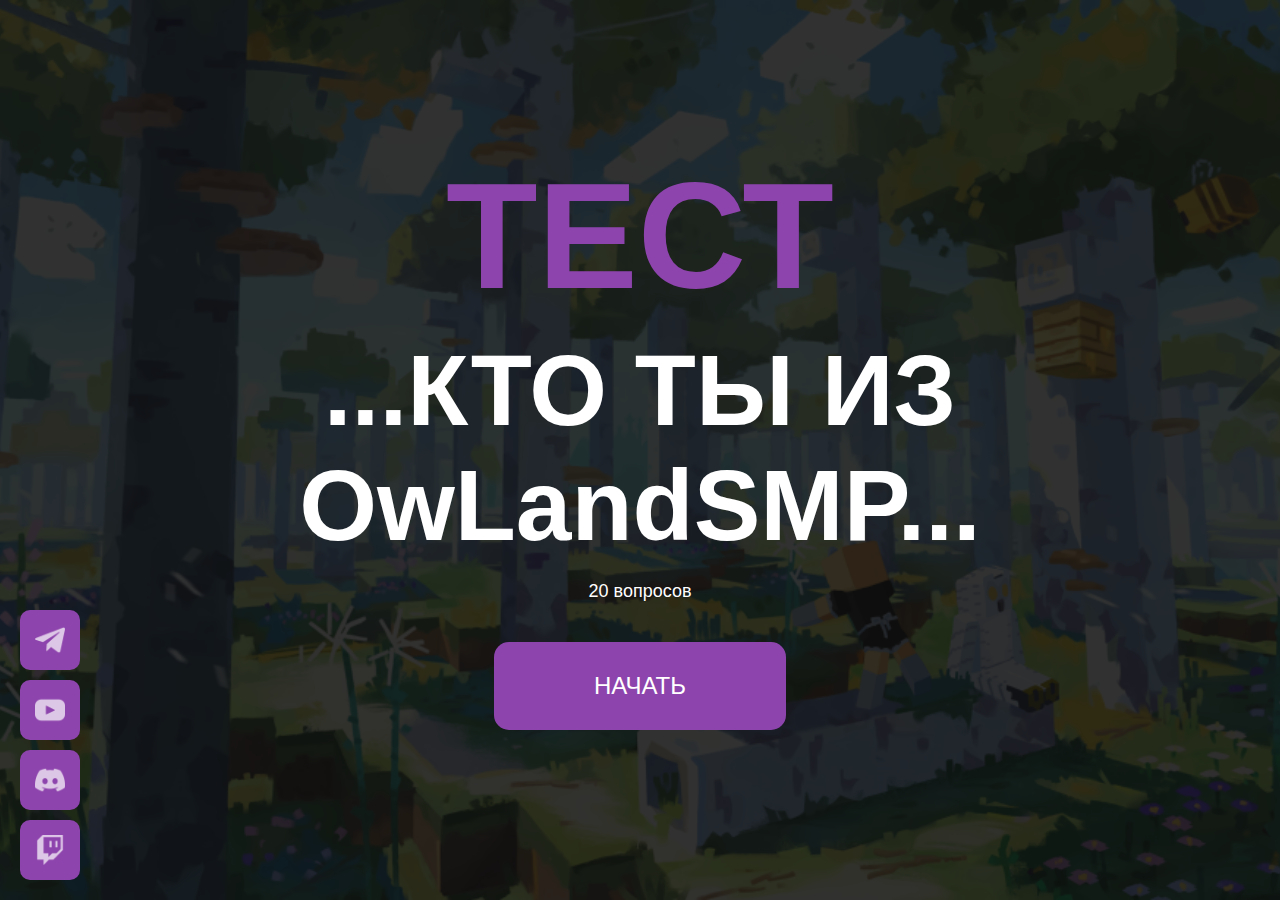
<file: index.html>
<!DOCTYPE html>
<html lang="ru">
<head>
    <meta charset="UTF-8">
    <meta name="viewport" content="width=device-width, initial-scale=1.0">
    <title>OwLandSMP</title>
    <link rel="stylesheet" href="styles.css">
    <link rel="shortcut icon" href="у у.png" />
</head>
<body>
    <div class="background"></div>
    <div class="container">
        <div class="content">
            <h1>ТЕСТ</h1>
            <h2>...КТО ТЫ ИЗ OwLandSMP...</h2>
            <p>20 вопросов</p>
            <a href="Firstquestion.html"><button class="start-btn">НАЧАТЬ</button></a>
            <div>
                <div class="social-buttons">
                    <a href="https://t.me/owlenddd" target="_blank">
                        <button class="social-btn"><img src="telegram (1).png" alt="Telegram"></button>
                    </a>
                    <a href="https://www.youtube.com/@owlenddd" target="_blank">
                        <button class="social-btn"><img src="youtube (1).png" alt="YouTube"></button>
                    </a>
                    <a href="https://discord.gg/NJX57bE3RE" target="_blank">
                        <button class="social-btn"><img src="discord (1).png" alt="Discord"></button>
                    </a>
                    <a href="https://www.twitch.tv/owlenddd" target="_blank">
                        <button class="social-btn"><img src="twitch (1).png" alt="Twitch"></button>
                    </a>
                </div>
            </div>
        </div>
    </div>
    <script src="script.js"></script>
</body>
</html>
</file>
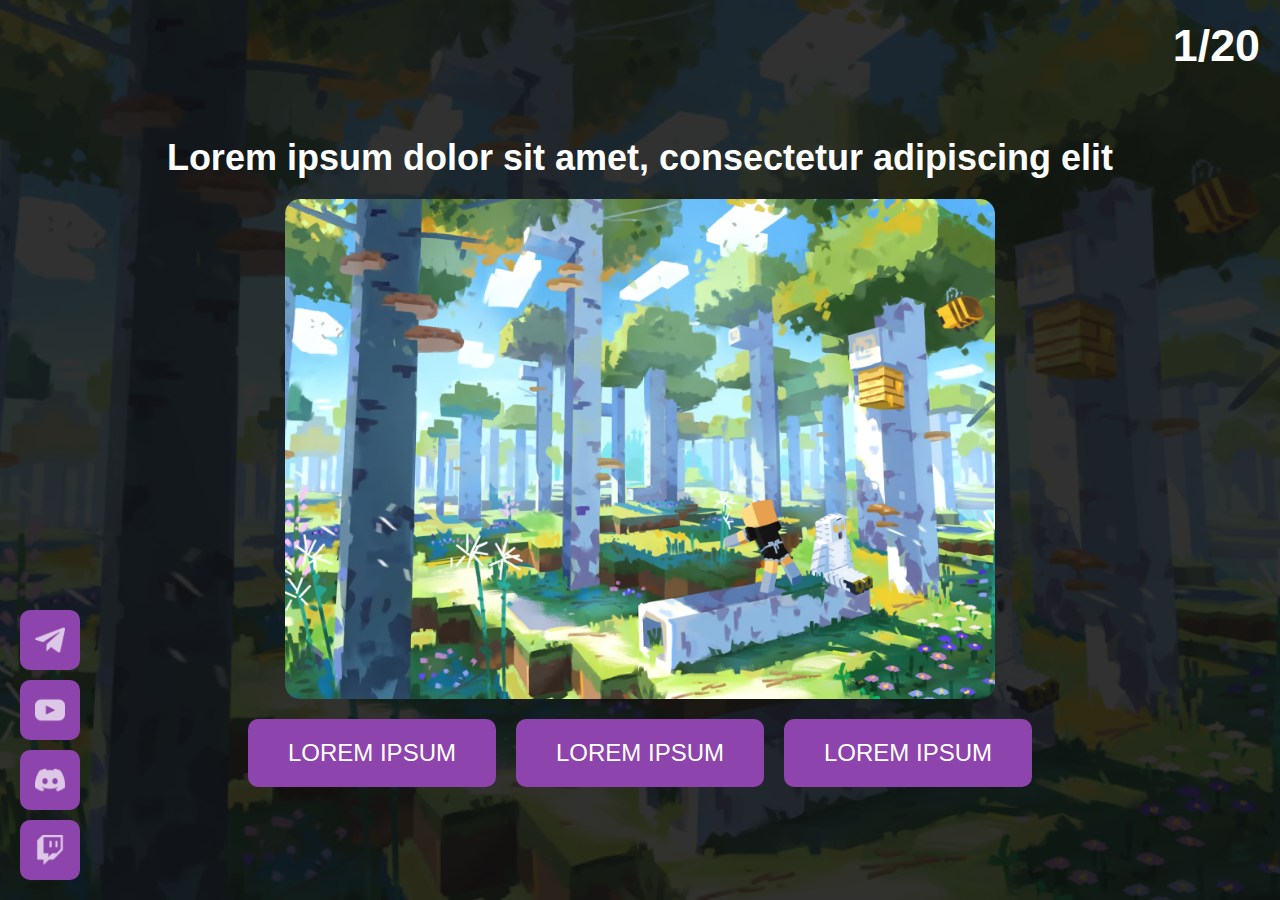
<file: Firstquestion.html>
<!DOCTYPE html>
<html lang="en">
<head>
    <meta charset="UTF-8">
    <meta name="viewport" content="width=device-width, initial-scale=1.0">
    <title>OwLandSMP</title>
    <link rel="stylesheet" href="Firstquestion.css">
    <link rel="shortcut icon" href="у у.png" />
</head>
<body>
    <div class="header-text">1/20</div>

    <div class="social-buttons">
        <a href="https://t.me/owlenddd" target="_blank">
            <button class="social-btn"><img src="telegram (1).png" alt="Telegram"></button>
        </a>
        <a href="https://www.youtube.com/@owlenddd" target="_blank">
            <button class="social-btn"><img src="youtube (1).png" alt="YouTube"></button>
        </a>
        <a href="https://discord.gg/NJX57bE3RE" target="_blank">
            <button class="social-btn"><img src="discord (1).png" alt="Discord"></button>
        </a>
        <a href="https://www.twitch.tv/owlenddd" target="_blank">
            <button class="social-btn"><img src="twitch (1).png" alt="Twitch"></button>
        </a>
    </div>

    <div class="container">
        <div class="content">
            <h1>Lorem ipsum dolor sit amet, consectetur adipiscing elit</h1>
            <div class="main-box"></div>
            <div class="button-group">
                <button class="main-btn">Lorem ipsum</button>
                <button class="main-btn">Lorem ipsum</button>
                <button class="main-btn">Lorem ipsum</button>
            </div>
        </div>
    </div>
</body>
</html>
</file>
<file: styles.css>
body {
    margin: 0;
    padding: 0;
    font-family: Arial, sans-serif;
    color: white;
    background-color: #202020;
    position: relative; /* Родительский контейнер для социальных кнопок */
}

.container {
    display: flex;
    flex-direction: column;
    align-items: center;
    justify-content: center;
    text-align: center;
    background-color: rgba(0, 0, 0, 0.5);
    min-height: 100vh;
    width: 100%;
}

.container::before {
    content: '';
    position: absolute;
    top: 0;
    left: 0;
    width: 100%;
    height: 100%;
    background: url('16-11-38-norm_gotka2.webp') no-repeat center center;
    background-size: cover;
    opacity: 0.3; /* Прозрачность картинки */
    z-index: -1; /* Чтобы фон был под текстом */
}

.content {
    position: relative;
    z-index: 1; /* Текст остается поверх изображения */
}

.content h1 {
    font-size: 150px; /* Размер заголовка */
    font-weight: 700;
    color: #8e44ad;
    margin: 0;
}

.content h2 {
    font-size: 100px; /* Размер текста под заголовком */
    margin: 10px 0;
}

.content p {
    font-size: 18px; /* Размер текста с количеством вопросов */
    margin-bottom: 20px;
}

.start-btn {
    background-color: #8e44ad;
    border: none;
    padding: 30px 100px; /* Увеличенный размер кнопки */
    font-size: 24px; /* Увеличенный размер текста в кнопке */
    color: white;
    cursor: pointer;
    border-radius: 15px; /* Более округлые края кнопки */
    text-transform: uppercase;
    margin-top: 20px;
    margin-bottom: 20px;
    transition: background-color 0.3s ease;
}

.start-btn a {
    color: white;
    text-decoration: none;
}

.start-btn:hover {
    background-color: #732d91;
}

.social-buttons {
    position: fixed; /* Это зафиксирует их на экране */
    bottom: 20px; /* Установит их внизу */
    left: 20px; /* Установит их слева */
    display: flex;
    flex-direction: column;
    gap: 10px;
}

.social-btn {
    background-color: #8e44ad;
    border: none;
    padding: 15px;
    border-radius: 10px;
    cursor: pointer;
    display: flex;
    align-items: center;
    justify-content: center;
    transition: background-color 0.3s ease;
}

.social-btn img {
    width: 30px;
    height: 30px;
    opacity: 0.7;
    transition: opacity 0.3s ease;
}

.social-btn:hover {
    background-color: #732d91;
}

.social-btn img:hover {
    opacity: 1;
}
</file>
<file: Firstquestion.css>
body {
    margin: 0;
    padding: 0;
    font-family: Arial, sans-serif;
    color: white;
    background-color: #202020;
    position: relative; /* Родительский контейнер для социальных кнопок */
}

.container {
    display: flex;
    flex-direction: column;
    align-items: center;
    justify-content: center;
    text-align: center;
    background-color: rgba(0, 0, 0, 0.5);
    min-height: 100vh;
    width: 100%;
}

.container::before {
    content: '';
    position: absolute;
    top: 0;
    left: 0;
    width: 100%;
    height: 100%;
    background: url('16-11-38-norm_gotka2.webp') no-repeat center center;
    background-size: cover;
    opacity: 0.3; /* Прозрачность картинки */
    z-index: -1; /* Чтобы фон был под текстом */
}

.content {
    position: relative;
    z-index: 1; /* Текст остается поверх изображения */
}

.content h1 {
    font-size: 36px; /* Размер заголовка в первом CSS */
    margin-bottom: 20px;
}

.main-box {
    width: 75%;
    height: 500px;
    background: url('16-11-38-norm_gotka2.webp') no-repeat center center;
    background-size: cover;
    margin: 20px auto;
    border-radius: 15px;
}

.button-group {
    display: flex;
    justify-content: center;
    width: 100%;
    margin-top: 20px;
}

.main-btn {
    color: white;
    background-color: #8e44ad;
    border: none;
    padding: 20px 40px; /* Увеличенный размер кнопки */
    font-size: 24px; /* Увеличенный размер текста в кнопке */
    border-radius: 10px; /* Более округлые края кнопки */
    cursor: pointer;
    margin: 0 10px;
    text-transform: uppercase;
    transition: background-color 0.3s ease;
}

.main-btn:hover {
    background-color: #732d91;
}

.social-buttons {
    position: fixed; /* Это зафиксирует их на экране */
    bottom: 20px; /* Установит их внизу */
    left: 20px; /* Установит их слева */
    display: flex;
    flex-direction: column;
    gap: 10px;
}

.social-btn {
    background-color: #8e44ad;
    border: none;
    padding: 15px;
    border-radius: 10px;
    cursor: pointer;
    display: flex;
    align-items: center;
    justify-content: center;
    transition: background-color 0.3s ease;
}

.social-btn img {
    width: 30px;
    height: 30px;
    opacity: 0.7;
    transition: opacity 0.3s ease;
}

.social-btn:hover {
    background-color: #732d91;
}

.social-btn img:hover {
    opacity: 1;
}

.header-text {
    position: absolute;
    top: 20px;
    right: 20px;
    font-size: calc(70vw / 20); /* Размер шрифта 1/20 ширины экрана */
    color: white;
    font-weight: bold;
    z-index: 10;
}
</file>
